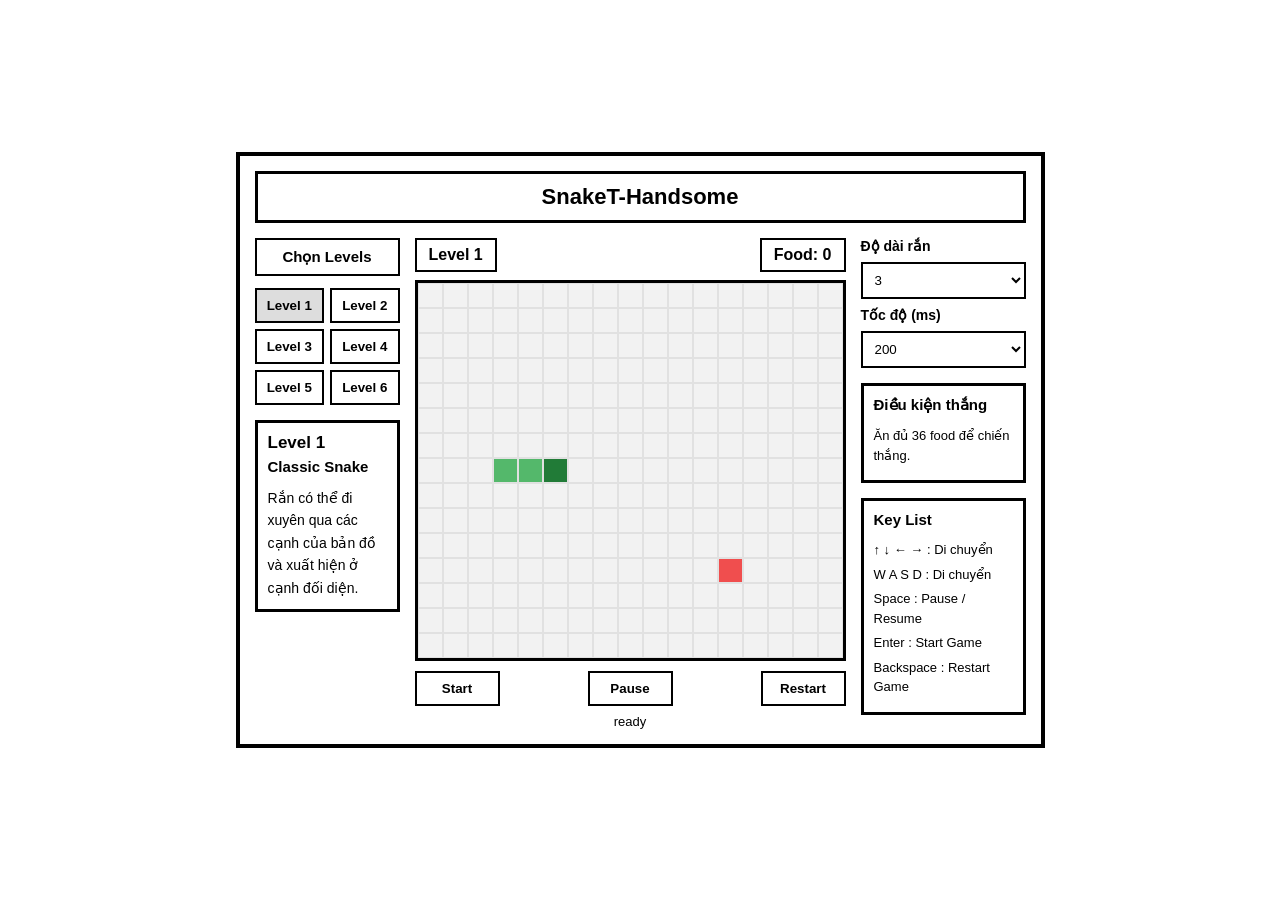
<file: SnakeT/index.html>
<!DOCTYPE html>
<html lang="vi">
<head>
    <meta charset="UTF-8">
    <meta name="viewport"
          content="width=device-width, initial-scale=1.0">
    <title>SnakeT-Handsome</title>
    <link rel="stylesheet" href="./style.css">
</head>
<body>

<div class="game-container">
    <h1>SnakeT-Handsome</h1>
    <div class="game-layout">
        <aside class="left-panel">
            <h2>Chọn Levels</h2>
            <div class="level-list">
                <button class="level-btn active" data-level="1">Level 1</button>
                <button class="level-btn" data-level="2" >Level 2</button>
                <button class="level-btn" data-level="3" >Level 3</button>
                <button class="level-btn" data-level="4" >Level 4</button>
                <button class="level-btn" data-level="5" >Level 5</button>
                <button class="level-btn" data-level="6" >Level 6</button>
            </div>
            <div class="level-description">
                <h3 id="level-number"></h3>
                <h4 id="level-title"></h4>
                <p id="level-description"></p>
            </div>
            <select id="level-select" hidden>
                <option value="1">Level 1</option>
                <option value="2" >Level 2</option>
                <option value="3" >Level 3</option>
                <option value="4" >Level 4</option>
                <option value="5" >Level 5</option>
                <option value="6" >Level 6</option>
            </select>
        </aside>
        <main class="center-panel">
            <div class="game-info">
                <span id="current-level">Level 1</span>
                <span id="score">Food: 0</span>
            </div>
            <div id="game-board"></div>
            <div class="game-controls">
                <button id="start-btn">Start</button>
                <button id="pause-btn">Pause</button>
                <button id="restart-btn">Restart</button>
            </div>
            <div id="status">ready</div>
        </main>
        <aside class="right-panel">
            <div class="game-settings">
                <label for="snake-length">Độ dài rắn</label>
                <select id="snake-length">
                    <option value="3">3</option>
                    <option value="4">4</option>
                    <option value="5">5</option>
                    <option value="6">6</option>
                    <option value="7">7</option>
                    <option value="8">8</option>
                    <option value="9">9</option>
                    <option value="10">10</option>
                </select>
                <label for="game-speed">Tốc độ (ms)</label>
                <select id="game-speed">
                    <option value="50">50</option>
                    <option value="100">100</option>
                    <option value="150">150</option>
                    <option value="200" selected>200</option>
                    <option value="250">250</option>
                    <option value="300">300</option>
                </select>
            </div>
            <div class="win-condition">
                <h3>Điều kiện thắng</h3>
                <p id="win-condition"></p>
            </div>
            <div class="key-list">
                <h3>Key List</h3>
                <p>↑ ↓ ← → : Di chuyển</p>
                <p>W A S D : Di chuyển</p>
                <p>Space : Pause / Resume</p>
                <p>Enter : Start Game</p>
                <p>Backspace : Restart Game</p>
            </div>
        </aside>
    </div>
</div>
<script src="./game.js"></script>
</body>
</html>
</file>
<file: SnakeT/style.css>
* {
    box-sizing: border-box;
}
body {
    margin: 0;
    min-height: 100vh;
    display: flex;
    justify-content: center;
    align-items: center;
    background: white;
    color: black;
    font-family: Arial, sans-serif;
}
.game-container {
    width: fit-content;
    max-width: 100%;
    padding: 15px;
    border: 4px solid black;
    background: white;
}
h1 {
    margin: 0 0 15px;
    padding: 10px;
    border: 3px solid black;
    text-align: center;
    font-size: 22px;
}
h2, h3 {
    font-size: 15px;
    margin: 0 0 12px;
}
.game-layout {
    display: grid;
    grid-template-columns: 145px auto 165px;
    gap: 15px;
}
.left-panel,
.center-panel,
.right-panel {
    min-width: 0;
}
.left-panel h2 {
    border: 2px solid black;
    padding: 8px;
    text-align: center;
}
.level-list {
    display: grid;
    grid-template-columns: repeat(2, 1fr);
    gap: 6px;
}
button {
    border: 2px solid black;
    border-radius: 0;
    background: white;
    color: black;
    cursor: pointer;
    font-weight: bold;
    padding: 8px;
}
button:hover:not(:disabled) {
    background: #e8e8e8;
}
button:disabled {
    color: #999;
    cursor: not-allowed;
}
.level-btn.active {
    background: #ddd;
}
.level-description,
.win-condition,
.key-list {
    border: 3px solid black;
    padding: 10px;
    margin-top: 15px;
}
.level-description p,
.win-condition p,
.key-list p {
    font-size: 13px;
    line-height: 1.5;
    margin: 5px 0;
}
.level-description h3 {
    font-size: 17px;
    font-weight: bold;
    margin: 0 0 5px;
}

.level-description h4 {
    font-size: 15px;
    font-weight: bold;
    margin: 0 0 12px;
}

.level-description p {
    font-size: 14px;
    line-height: 1.6;
    margin: 0;
}
.game-info {
    display: flex;
    justify-content: space-between;
    gap: 15px;
    margin-bottom: 8px;
    font-weight: bold;
}
.game-info span {
    border: 2px solid black;
    padding: 6px 12px;
}
#game-board {
    display: grid;
    grid-template-columns: repeat(17, 25px);
    grid-template-rows: repeat(15, 25px);
    border: 3px solid black;
    background: #f2f2f2;
}
.cell {
    width: 25px;
    height: 25px;
    border: 1px solid #e1e1e1;
}
.snake {
    background: #54b86b;
    border-radius: 0;
}
.snake-head {
    background: #217b37;
}
.food {
    background: #f04e4e;
    border-radius: 0;
}
.special-speed {
    background-color: #FFCC00;
}
.special-slow {
    background-color: #3399FF;
}
.special-poison {
    background-color: #9933CC;
}
.special-peach {
    background-color: #FFAEC9;
}
#game-board.dark-board {
    background-color: #050505;
}
#game-board.dark-board .cell.dark-cell {
    background: #050505;
    border-color: #0a0a0a;
    box-shadow: none;
}
#game-board.dark-board .cell.visible-cell {
    border-color: #365640;
}
#game-board .cell.snake-1 {
    background-color: #42c96b;
}
#game-board .cell.snake-2 {
    background-color: #3498db;
}
#game-board .cell.snake-1.snake-head {
    background-color: #20f06b;
}
#game-board .cell.snake-2.snake-head {
    background-color: #00bfff;
}
#game-board .cell.active-snake {
    opacity: 1;
}
#game-board .cell.active-snake.snake-head {
    outline: 2px solid #ffffff;
    outline-offset: -2px;
    box-shadow: inset 0 0 8px rgba(255, 255, 255, 0.6);
    z-index: 2;
}
#game-board .cell.paused-snake {
    filter: brightness(0.5);
}
#game-board .cell.paused-snake.snake-head {
    outline: 2px solid #888888;
    outline-offset: -2px;
    box-shadow: none;
}
.game-controls {
    display: flex;
    justify-content: space-between;
    gap: 10px;
    margin-top: 10px;
}
.game-controls button {
    min-width: 85px;
}
#status {
    margin-top: 8px;
    text-align: center;
    font-size: 13px;
}
#game-board .cell.shrinking-wall {
    background-color: #8b2635;
    border: 1px solid #b84252;
    box-shadow: inset 0 0 5px rgba(0, 0, 0, 0.5);
}
/* level 2 wall */
#game-board.level-2-board {
    border: 5px solid #777777;
    box-shadow:
            0 0 0 2px #333333,
            0 0 15px rgba(0, 0, 0, 0.5);
}
.game-settings {
    display: flex;
    flex-direction: column;
    gap: 8px;
}
.game-settings label {
    font-weight: bold;
    font-size: 14px;
}
.game-settings select {
    width: 100%;
    padding: 8px;
    border: 2px solid black;
    border-radius: 0;
    background: white;
    color: black;
}
.game-settings select:disabled {
    background: #eee;
}
.key-list {
    min-height: 160px;
}

@media (max-width: 850px) {
    body {
        align-items: flex-start;
        overflow-x: auto;
    }
    .game-container {
        margin: 15px;
    }
}
</file>
